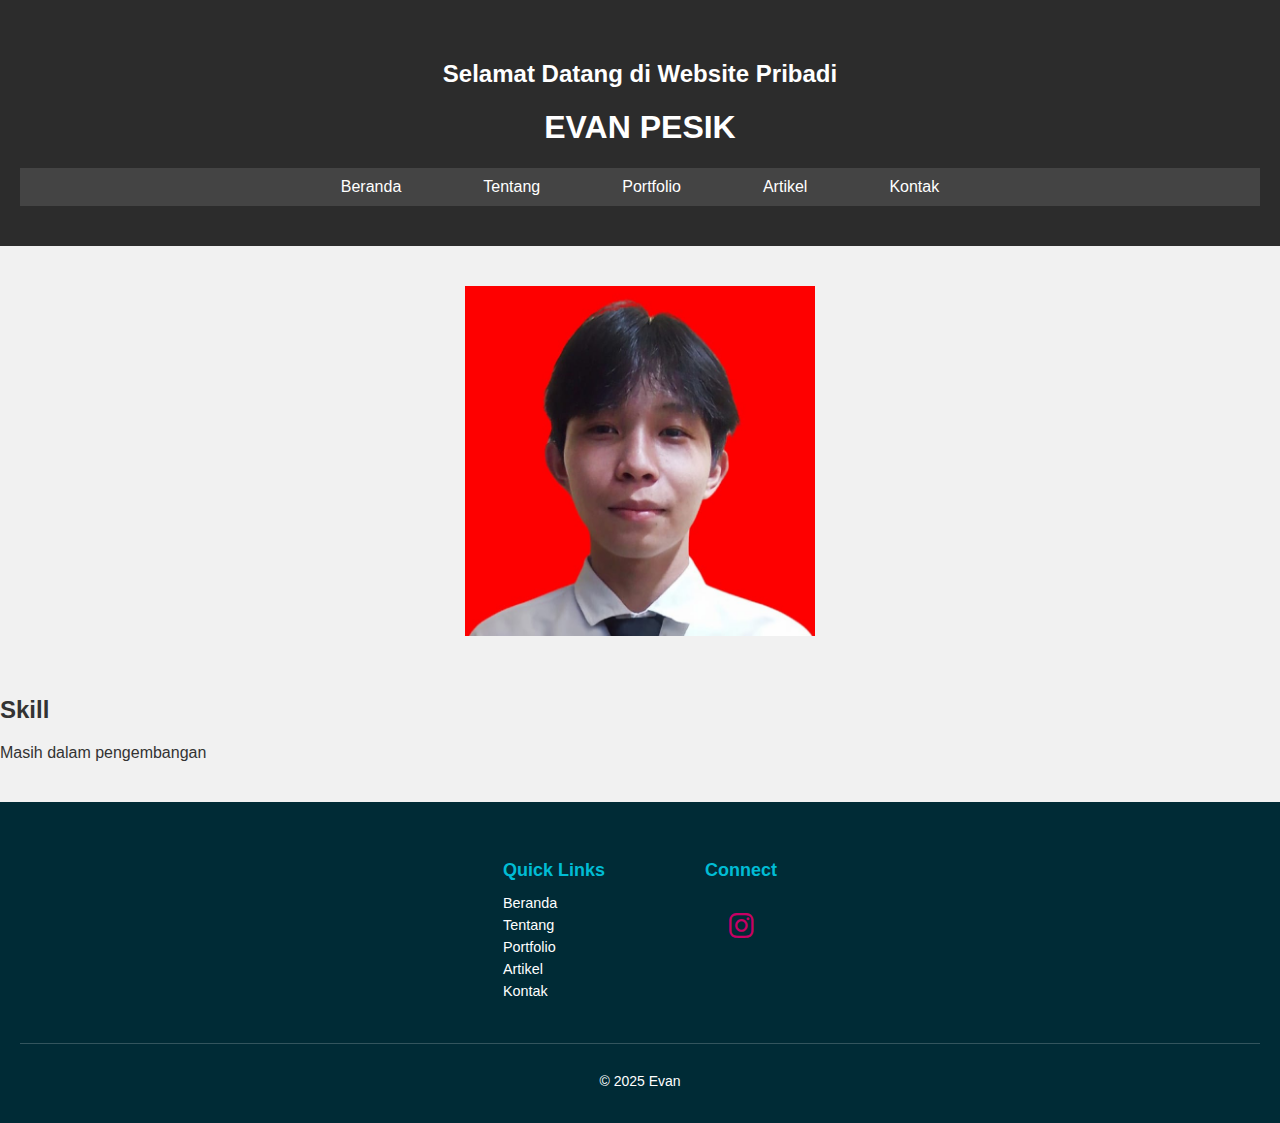
<file: index.html>
<!DOCTYPE html>
<html lang="en">
<head>
    <meta charset="UTF-8">
    <meta name="viewport" content="width=device-width, initial-scale=1.0">
    <title>Website Pribadi Saya</title>
    <link rel="stylesheet" href="css/style.css">
    <link rel="stylesheet" href="https://cdnjs.cloudflare.com/ajax/libs/font-awesome/6.0.0/css/all.min.css">
</head>
<body>
    <header>
        <div class="logo">
            <h2>Selamat Datang di Website Pribadi</h2>
            <h1>EVAN PESIK</h1>
        </div>
        <nav>
            <ul>
                <li><a href="index.html">Beranda</a></li>
                <li><a href="about.html" class="active">Tentang</a></li>
                <li><a href="portfolio.html">Portfolio</a></li>
                <li><a href="articles.html">Artikel</a></li>
                <li><a href="contact.html">Kontak</a></li>
            </ul>
        </nav>
    </header>
    <div class="image">
        <img src="evan.jpg" alt="About Me Image">
    </div>


    <section class="skills">
        <h2 class="section-title">Skill</h2>
        <div class="skills-container">
            <div class="skill-category">
                <div class="skill-items">
                    <div class="skill-item">
                        <span class="skill-name">Masih dalam pengembangan</span>
                        <div class="skill-bar">
                            <div class="skill-progress" style="width: 90%"></div>
                        </div>
                    </div>
                </div>
            </div>
            </div>
        </div>
    </section>

    <footer>
        <div class="footer-content">
            <div class="footer-section">
                <h3>Quick Links</h3>
                <ul>
                    <li><a href="index.html">Beranda</a></li>
                    <li><a href="about.html">Tentang</a></li>
                    <li><a href="portfolio.html">Portfolio</a></li>
                    <li><a href="articles.html">Artikel</a></li>
                    <li><a href="contact.html">Kontak</a></li>
                </ul>
            </div>
            <div class="footer-section">
                <h3>Connect</h3>
                <div class="social-icons">
 
                    <a href="https://www.instagram.com/vnzfrmnn_/?igsh=c3NzeXQyOXVpYzBs#"><i class="fab fa-instagram"></i></a>
                   
                </div>
            </div>
        </div>
        <div class="footer-bottom">
            <p>&copy; 2025 Evan</p>
        </div>
    </footer>
</body>
</html>
</file>
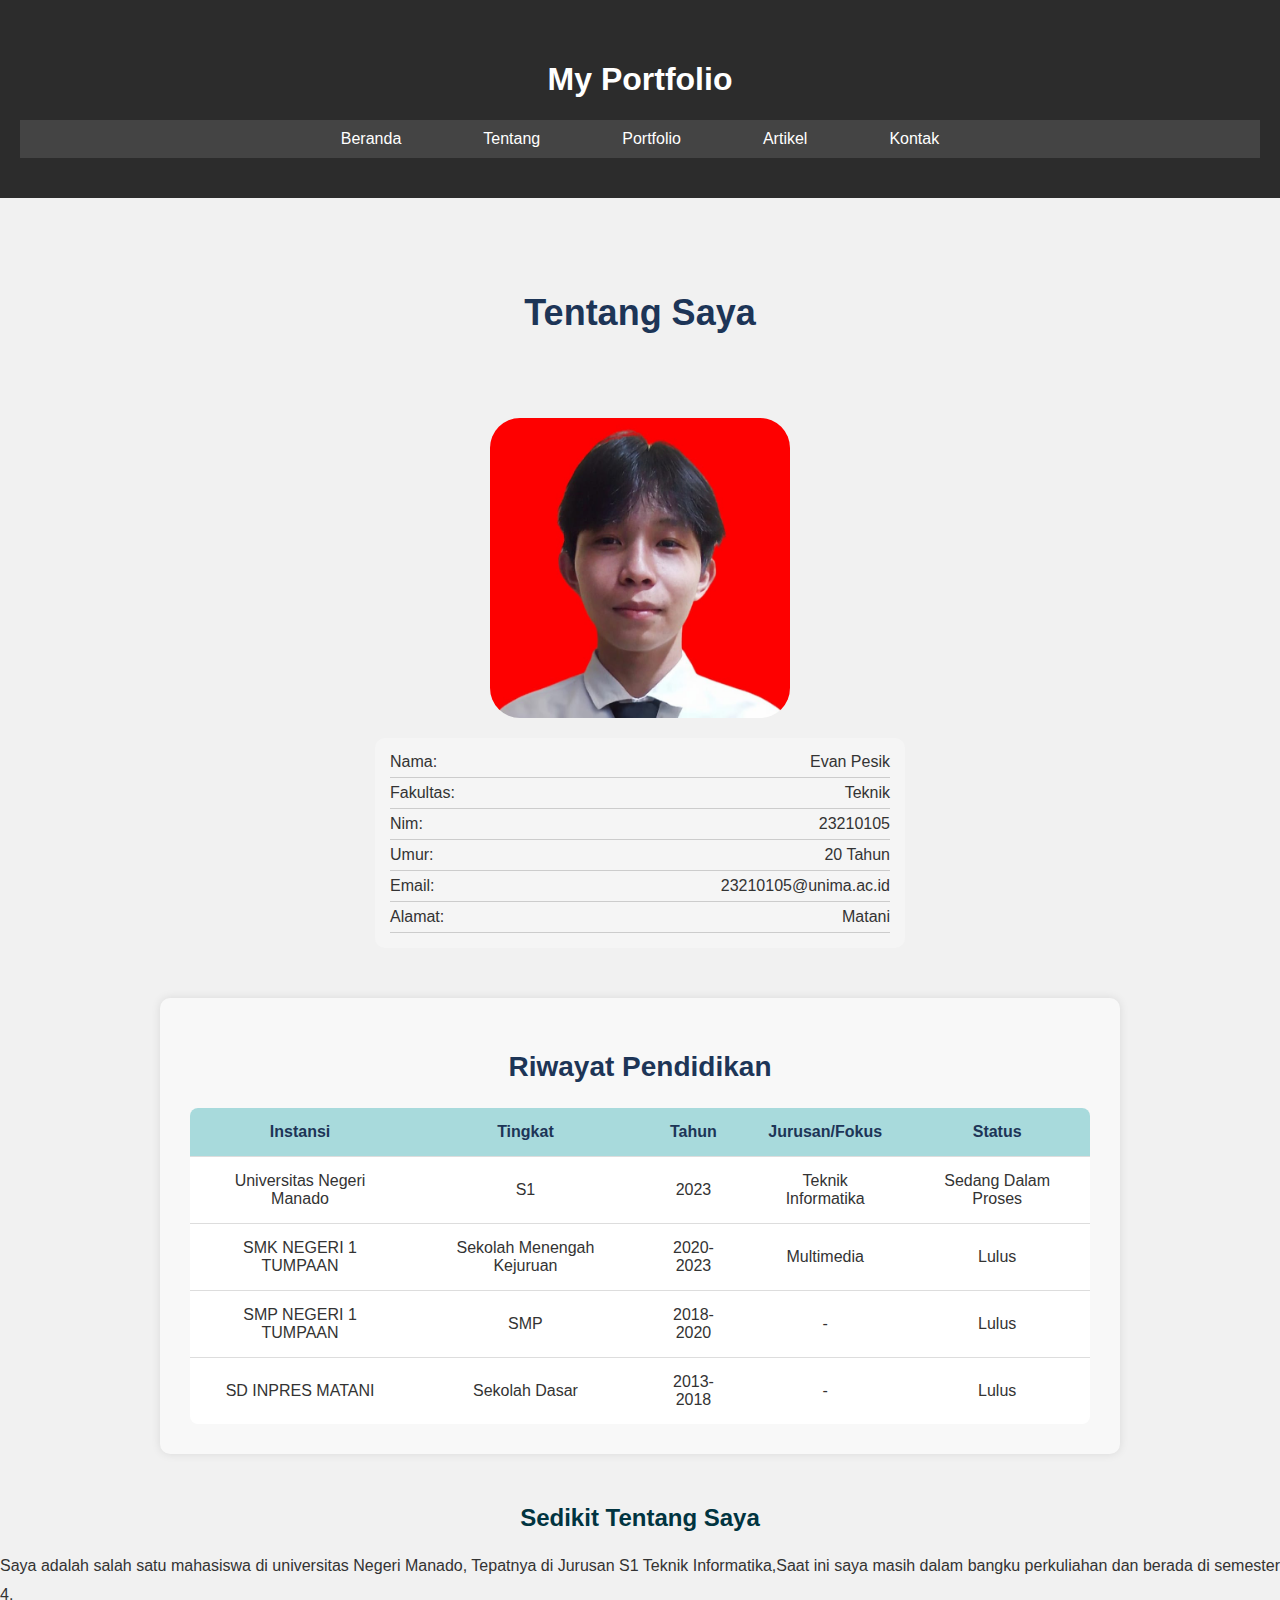
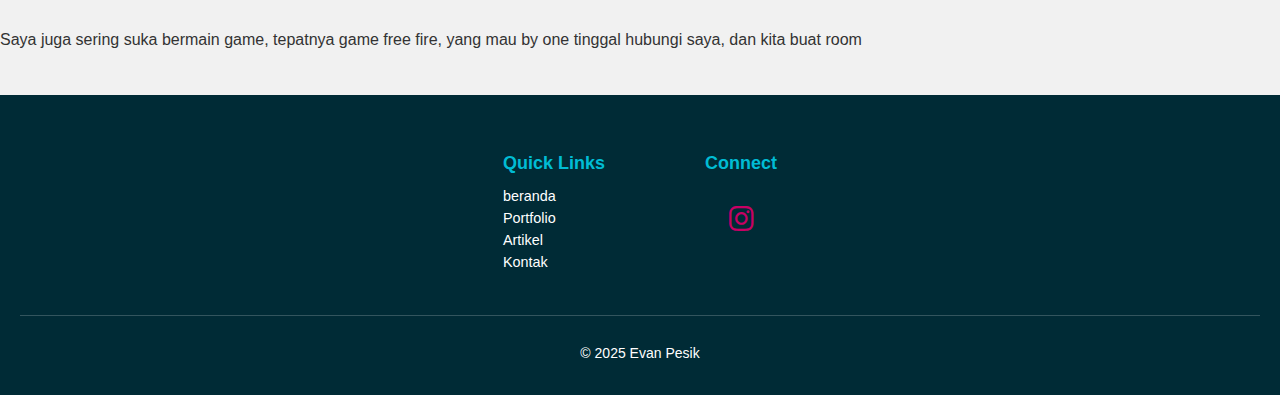
<file: about.html>
<!DOCTYPE html>
<html lang="en">
<head>
    <meta charset="UTF-8">
    <meta name="viewport" content="width=device-width, initial-scale=1.0">
    <title>About Me - My Personal Website</title>
    <link rel="stylesheet" href="css/style.css">
    <link rel="stylesheet" href="https://cdnjs.cloudflare.com/ajax/libs/font-awesome/6.0.0/css/all.min.css">
</head>
<body>
    <header>
        <div class="logo">
            <h1>My Portfolio</h1>
        </div>
        <nav>
            <ul>
                <li><a href="index.html">Beranda</a></li>
                <li><a href="about.html" class="active">Tentang</a></li>
                <li><a href="portfolio.html">Portfolio</a></li>
                <li><a href="articles.html">Artikel</a></li>
                <li><a href="contact.html">Kontak</a></li>
            </ul>
        </nav>
    </header>

    
    <section class="page-header">
        
        <h1>Tentang Saya</h1>
    </section>

    <div class="about-image">
        <img src="evan.jpg" alt="About Me Image">
    </div>

        <section class="about-content">
        <div class="about-info">
            <div class="about-text">

                            
                <div class="personal-info">
                    <div class="info-item">
                        <span class="info-label">Nama:</span>
                        <span class="info-value">Evan Pesik</span>
                    </div>
                    <div class="info-item">
                        <span class="info-label">Fakultas:</span>
                        <span class="info-value">Teknik</span>
                    </div>
                    <div class="info-item">
                        <span class="info-label">Nim:</span>
                        <span class="info-value">23210105</span>
                    </div>
                    <div class="info-item">
                        <span class="info-label">Umur:</span>
                        <span class="info-value">20 Tahun</span>
                    </div>
                    <div class="info-item">
                        <span class="info-label">Email:</span>
                        <span class="info-value">23210105@unima.ac.id</span>
                    </div>
                    <div class="info-item">
                        <span class="info-label">Alamat:</span>
                        <span class="info-value">Matani</span>
                    </div>
                </div>

                <section class="education">
                    <h2 class="section-title">Riwayat Pendidikan</h2>
                    <div class="table-container">
                        <table class="education-table">
                            <thead>
                                <tr>
                                    <th>Instansi</th>
                                    <th>Tingkat</th>
                                    <th>Tahun</th>
                                    <th>Jurusan/Fokus</th>
                                    <th>Status</th>
                                </tr>
                            </thead>
                            <tbody>
                                <tr>
                                    <td>Universitas Negeri Manado</td>
                                    <td>S1</td>
                                    <td>2023</td>
                                    <td>Teknik Informatika</td>
                                    <td>Sedang Dalam Proses</td>
                                </tr>
                                <tr>
                                    <td>SMK NEGERI 1 TUMPAAN</td>
                                    <td>Sekolah Menengah Kejuruan</td>
                                    <td>2020-2023</td>
                                    <td>Multimedia</td>
                                    <td>Lulus</td>
                                </tr>
                                <tr>
                                    <td>SMP NEGERI 1 TUMPAAN</td>
                                    <td>SMP</td>
                                    <td>2018-2020</td>
                                    <td>-</td>
                                    <td>Lulus</td>
                                </tr>
                                <tr>
                                    <td>SD INPRES MATANI</td>
                                    <td>Sekolah Dasar</td>
                                    <td>2013-2018</td>
                                    <td>-</td>
                                    <td>Lulus</td>
                                </tr>
                            </tbody>
                        </table>
                    </div>
                </section>

                <h2>Sedikit Tentang Saya</h2>
                <p>Saya adalah salah satu mahasiswa di universitas Negeri Manado, Tepatnya di Jurusan S1 Teknik Informatika,Saat ini saya masih dalam bangku perkuliahan dan berada di semester 4.</p>
                <p>Saya juga sering suka bermain game, tepatnya game free fire, yang mau by one tinggal hubungi saya, dan kita buat room </p>
    
            </div>
        </div>
    </section>


    <footer>
        <div class="footer-content">
            <div class="footer-section">
                <h3>Quick Links</h3>
                <ul>
                    <li><a href="index.html">beranda</a></li>
                    <li><a href="portfolio.html">Portfolio</a></li>
                    <li><a href="articles.html">Artikel</a></li>
                    <li><a href="contact.html">Kontak</a></li>
                </ul>
            </div>
            <div class="footer-section">
                <h3>Connect</h3>
                <div class="social-icons">
                    <a href="https://www.instagram.com/vnzfrmnn_/?igsh=c3NzeXQyOXVpYzBs#"><i class="fab fa-instagram"></i></a>
                </div>
            </div>
        </div>
        <div class="footer-bottom">
            <p>&copy; 2025 Evan Pesik</p>
        </div>
    </footer>
</body>
</html>
</file>
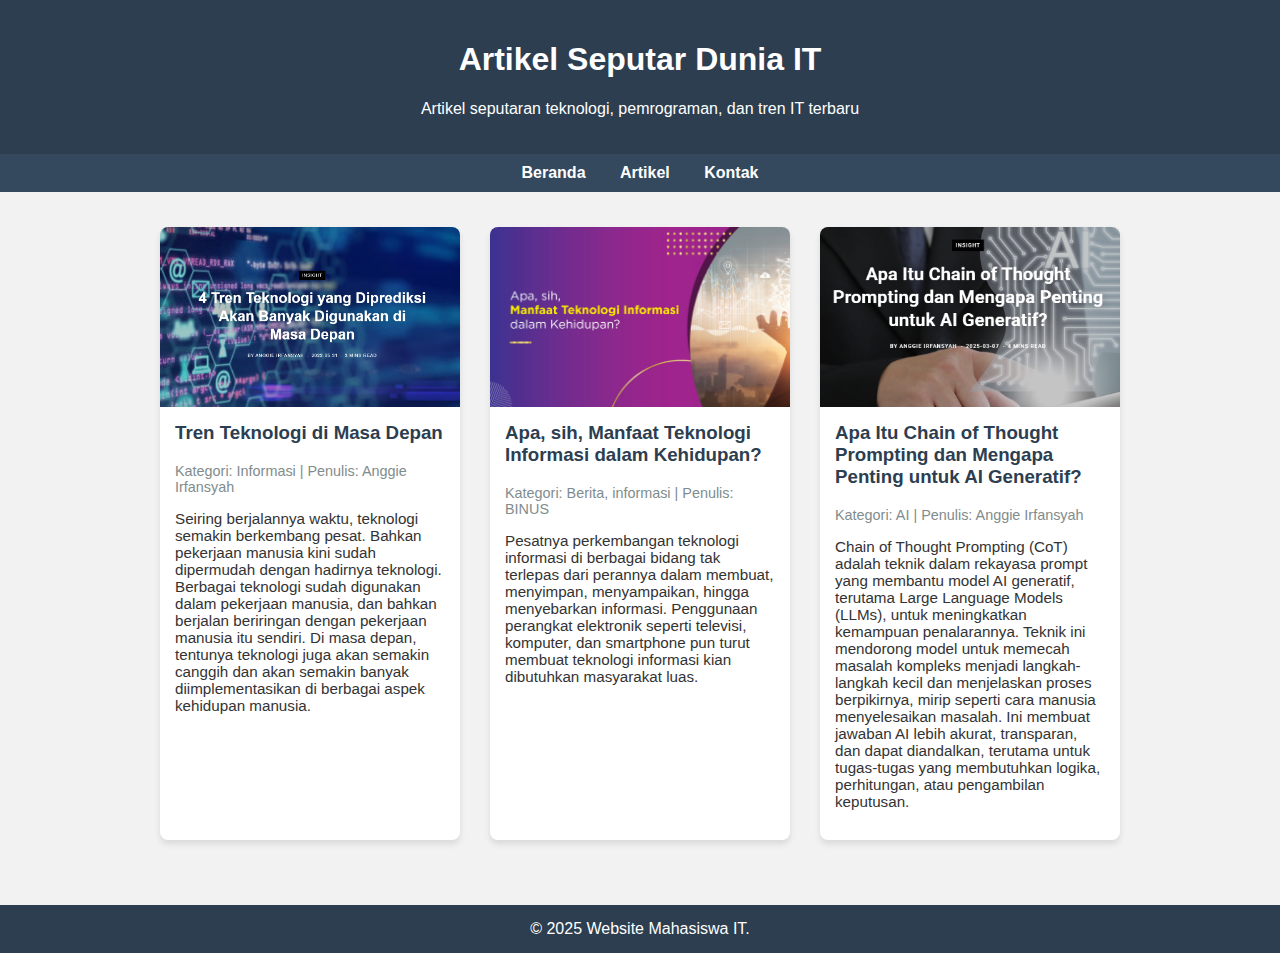
<file: articles.html>
<!DOCTYPE html>
<html lang="id">
<head>
  <meta charset="UTF-8">
  <meta name="viewport" content="width=device-width, initial-scale=1">
  <title>Artikel Dunia IT</title>
  <style>
    body {
      font-family: 'Segoe UI', Tahoma, Geneva, Verdana, sans-serif;
      margin: 0;
      padding: 0;
      background-color: #f2f2f2;
    }

    header {
      background-color: #2c3e50;
      color: white;
      padding: 20px 0;
      text-align: center;
    }

    nav {
      background-color: #34495e;
      text-align: center;
      padding: 10px 0;
    }

    nav a {
      color: white;
      margin: 0 15px;
      text-decoration: none;
      font-weight: bold;
    }

    .container {
      display: flex;
      flex-wrap: wrap;
      justify-content: center;
      padding: 20px;
    }

    .card {
      background-color: white;
      border-radius: 8px;
      box-shadow: 0 4px 6px rgba(0,0,0,0.1);
      width: 300px;
      margin: 15px;
      overflow: hidden;
      display: flex;
      flex-direction: column;
    }

    .card img {
      width: 100%;
      height: 180px;
      object-fit: cover;
    }

    .card-content {
      padding: 15px;
    }

    .card h3 {
      margin-top: 0;
      color: #2c3e50;
    }

    .meta {
      font-size: 0.9em;
      color: #7f8c8d;
      margin-bottom: 10px;
    }

    .card p {
      font-size: 0.95em;
      color: #333;
    }

    footer {
      background-color: #2c3e50;
      color: white;
      text-align: center;
      padding: 15px 0;
      margin-top: 30px;
    }
  </style>
</head>
<body>

  <header>
    <h1>Artikel Seputar Dunia IT</h1>
    <p>Artikel seputaran teknologi, pemrograman, dan tren IT terbaru</p>
  </header>

  <nav>
    <a href="index.html">Beranda</a>
    <a href="articles.html">Artikel</a>
    <a href="contact.html">Kontak</a>
  </nav>

  <div class="container">

    <!-- Artikel 1 -->
    <div class="card">
      <img src="Artikel1.png" alt="Artikel 1">
      <div class="card-content">
        <h3>Tren Teknologi di Masa Depan</h3>
        <div class="meta">Kategori: Informasi | Penulis: Anggie Irfansyah</div>
        <p>Seiring berjalannya waktu, teknologi semakin berkembang pesat. Bahkan pekerjaan manusia kini sudah dipermudah dengan hadirnya teknologi. Berbagai teknologi sudah digunakan dalam pekerjaan manusia, dan bahkan berjalan beriringan dengan pekerjaan manusia itu sendiri. 

          Di masa depan, tentunya teknologi juga akan semakin canggih dan akan semakin banyak diimplementasikan di berbagai aspek kehidupan manusia. </p>
      </div>
    </div>

    <!-- Artikel 2 -->
    <div class="card">
      <img src="Artikel2.png" alt="Artikel 2">
      <div class="card-content">
        <h3>Apa, sih, Manfaat Teknologi Informasi dalam Kehidupan?</h3>
        <div class="meta">Kategori: Berita, informasi | Penulis: BINUS</div>
        <p>Pesatnya perkembangan teknologi informasi di berbagai bidang tak terlepas dari perannya dalam membuat, menyimpan, menyampaikan, hingga menyebarkan informasi. Penggunaan perangkat elektronik seperti televisi, komputer, dan smartphone pun turut membuat teknologi informasi kian dibutuhkan masyarakat luas.</p>
      </div>
    </div>

    <!-- Artikel 3 -->
    <div class="card">
      <img src="Artikel3.png" alt="Artikel 3">
      <div class="card-content">
        <h3>Apa Itu Chain of Thought Prompting dan Mengapa Penting untuk AI Generatif?</h3>
        <div class="meta">Kategori: AI | Penulis:  Anggie Irfansyah</div>
        <p>Chain of Thought Prompting (CoT) adalah teknik dalam rekayasa prompt yang membantu model AI generatif, terutama Large Language Models (LLMs), untuk meningkatkan kemampuan penalarannya. Teknik ini mendorong model untuk memecah masalah kompleks menjadi langkah-langkah kecil dan menjelaskan proses berpikirnya, mirip seperti cara manusia menyelesaikan masalah. Ini membuat jawaban AI lebih akurat, transparan, dan dapat diandalkan, terutama untuk tugas-tugas yang membutuhkan logika, perhitungan, atau pengambilan keputusan.</p>
      </div>
    </div>

    <!-- Tambahkan artikel lainnya di sini sesuai kebutuhan -->

  </div>

  <footer>
    &copy; 2025 Website Mahasiswa IT.
  </footer>

</body>
</html>
</file>
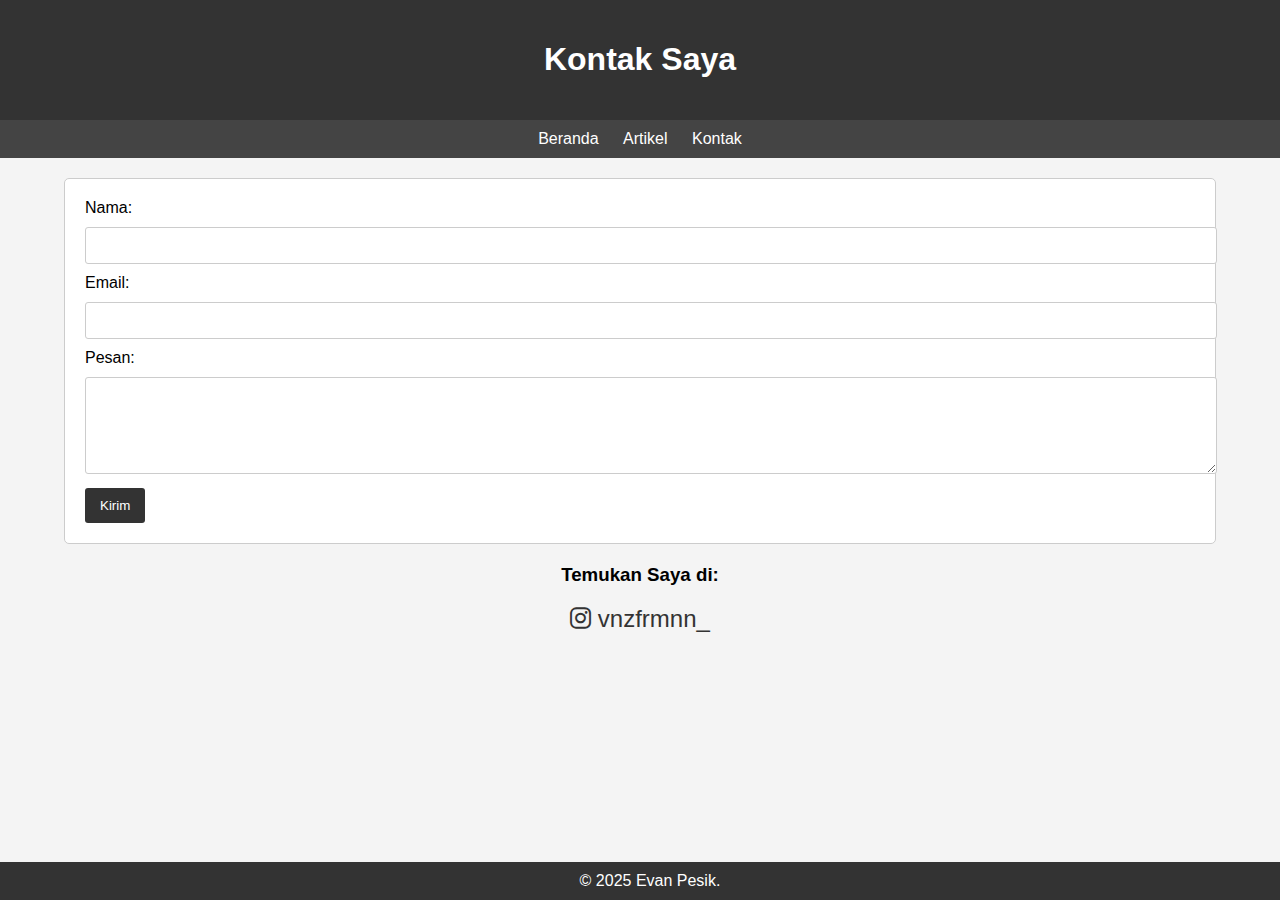
<file: contact.html>
<!DOCTYPE html>
<html lang="id">
<head>
  <meta charset="UTF-8">
  <meta name="viewport" content="width=device-width, initial-scale=1.0">
  <title>Kontak</title>
  <style>
    body {
      font-family: Arial, sans-serif;
      margin: 0; padding: 0;
      background: #f4f4f4;
    }
    header {
      background: #333;
      color: #fff;
      padding: 20px;
      text-align: center;
    }
    nav {
      background: #444;
      color: #fff;
      padding: 10px;
      text-align: center;
    }
    nav a {
      color: #fff;
      margin: 0 10px;
      text-decoration: none;
    }
    .container {
      width: 90%;
      margin: auto;
      overflow: hidden;
      padding: 20px;
    }
    form {
      background: #fff;
      padding: 20px;
      border: 1px solid #ccc;
      border-radius: 5px;
      margin-bottom: 20px;
    }
    form input, form textarea {
      width: 100%;
      padding: 10px;
      margin: 10px 0;
      border: 1px solid #ccc;
      border-radius: 3px;
    }
    form button {
      padding: 10px 15px;
      background: #333;
      color: #fff;
      border: none;
      border-radius: 3px;
      cursor: pointer;
    }
    .social {
      text-align: center;
    }
    .social a {
      margin: 0 10px;
      text-decoration: none;
      color: #333;
      font-size: 1.5em;
    }
    footer {
      background: #333;
      color: #fff;
      text-align: center;
      padding: 10px;
      position: fixed;
      bottom: 0;
      width: 100%;
    }
  </style>
</head>
<body>
  <header>
    <h1>Kontak Saya</h1>
  </header>
  <nav>
    <a href="index.html">Beranda</a>
    <a href="articles.html">Artikel</a>
    <a href="contact.html">Kontak</a>
  </nav>
  <div class="container">
    <form action="#" method="post">
      <label for="nama">Nama:</label>
      <input type="text" id="nama" name="nama" required>
      
      <label for="email">Email:</label>
      <input type="email" id="email" name="email" required>
      
      <label for="pesan">Pesan:</label>
      <textarea id="pesan" name="pesan" rows="5" required></textarea>
      
      <button type="submit">Kirim</button>
    </form>
    <link rel="stylesheet" href="https://cdnjs.cloudflare.com/ajax/libs/font-awesome/6.0.0/css/all.min.css">

    <div class="social">
      <h3>Temukan Saya di:</h3>
      <a href="https://www.instagram.com/vnzfrmnn_/?igsh=c3NzeXQyOXVpYzBs#" title="Instagram" target="_blank">
        <i class="fab fa-instagram"></i> vnzfrmnn_
      </a>
    </div>
  </div>
  <footer>
    &copy; 2025 Evan Pesik.
  </footer>
</body>
</html>
</file>
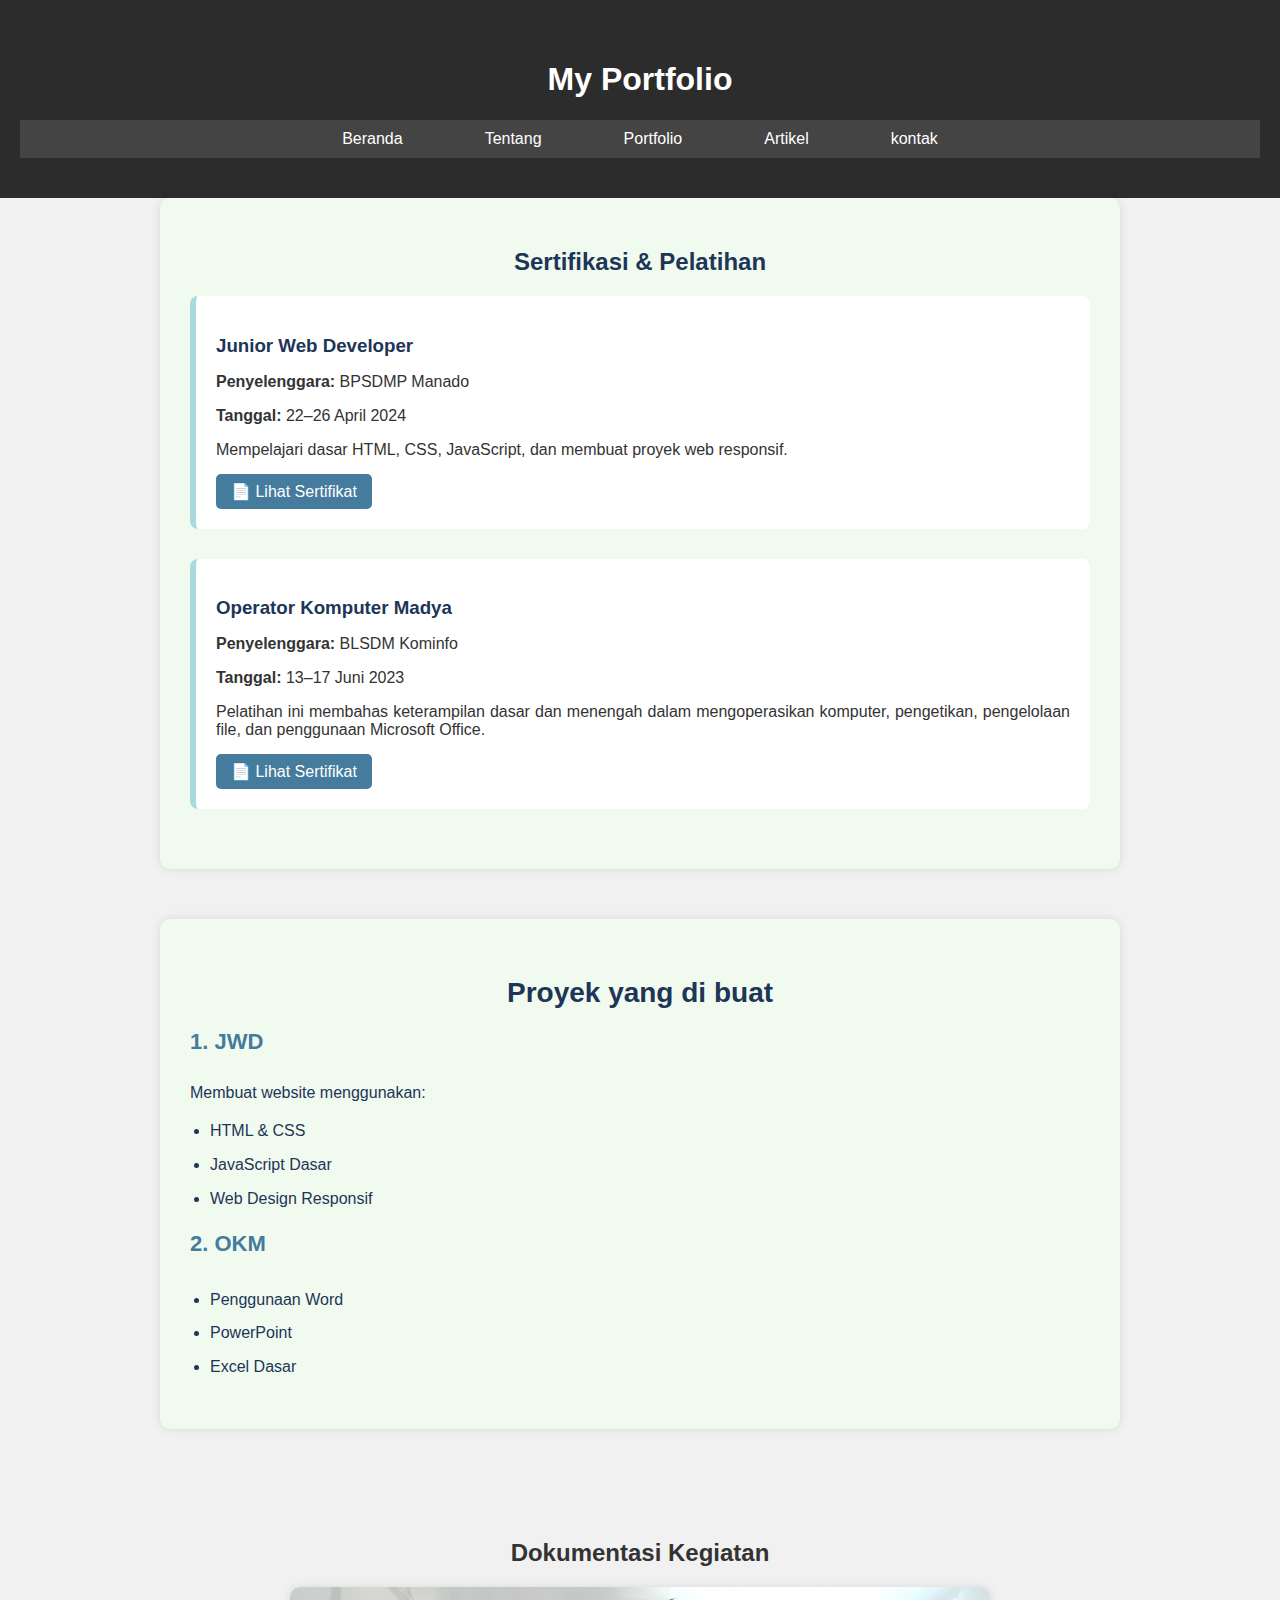
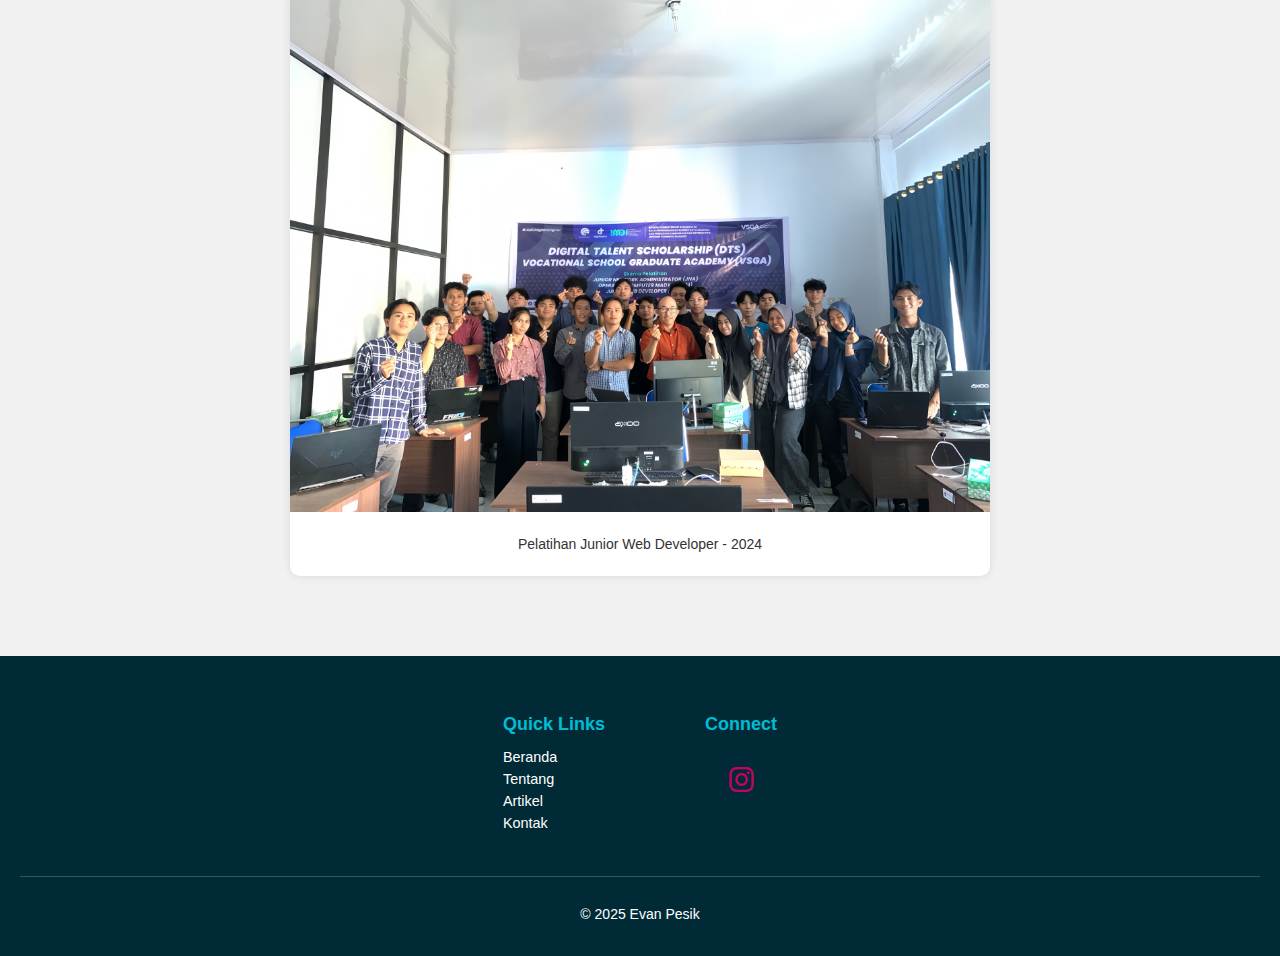
<file: portfolio.html>
<!DOCTYPE html>
<html lang="en">
<head>
    <meta charset="UTF-8">
    <meta name="viewport" content="width=device-width, initial-scale=1.0">
    <title>Portfolio - My Personal Website</title>
    <link rel="stylesheet" href="css/style.css">
    <link rel="stylesheet" href="https://cdnjs.cloudflare.com/ajax/libs/font-awesome/6.0.0/css/all.min.css">
</head>
<body>
    <header>
        <div class="logo">
            <h1>My Portfolio</h1>
        </div>
        <nav>
            <ul>
                <li><a href="index.html">Beranda</a></li>
                <li><a href="about.html">Tentang</a></li>
                <li><a href="portfolio.html" class="active">Portfolio</a></li>
                <li><a href="articles.html">Artikel</a></li>
                <li><a href="contact.html">kontak</a></li>
            </ul>
        </nav>
    </header>
    <!-- <section class="page-header">
        <h1>My Portfolio</h1>
      </section> -->
      
      <section class="certifications">
        <h2>Sertifikasi & Pelatihan</h2>
      
        <div class="certificate-item">
          <h3>Junior Web Developer</h3>
          <p><strong>Penyelenggara:</strong> BPSDMP Manado</p>
          <p><strong>Tanggal:</strong> 22–26 April 2024</p>
          <p>Mempelajari dasar HTML, CSS, JavaScript, dan membuat proyek web responsif.</p>
          <a href="Sertifikat.pdf" target="_blank">📄 Lihat Sertifikat</a>
        </div>
      
        <div class="certificate-item">
          <h3>Operator Komputer Madya</h3>
          <p><strong>Penyelenggara:</strong> BLSDM Kominfo</p>
          <p><strong>Tanggal:</strong> 13–17 Juni 2023</p>
          <p>Pelatihan ini membahas keterampilan dasar dan menengah dalam mengoperasikan komputer, pengetikan, pengelolaan file, dan penggunaan Microsoft Office.</p>
          <a href="SertiOKM.pdf" target="_blank">📄 Lihat Sertifikat</a>
        </div>
      </section>
      
      <div class="project-section">
        <h3>Proyek yang di buat</h3>
        <h4>1. JWD</h4>
        <p>Membuat website menggunakan:</p>
        <ul>
          <li>HTML & CSS</li>
          <li>JavaScript Dasar</li>
          <li>Web Design Responsif</li>
        </ul>
      
        <h4>2. OKM</h4>
        <ul>
          <li>Penggunaan Word</li>
          <li>PowerPoint</li>
          <li>Excel Dasar</li>
        </ul>
      </div>
      
        <section class="activities">
            <h2>Dokumentasi Kegiatan</h2>
            <div class="activity-gallery">
              <!-- Gambar-gambar kegiatan -->
              <div class="activity-item">
                <img src="Jwd.jpg" alt="Pelatihan Junior Web Developer">
                <p>Pelatihan Junior Web Developer - 2024</p>
              </div>
            
              <!-- Tambah sesuai kebutuhan -->
            </div>
          </section>
          


    <footer>
        <div class="footer-content">
            <div class="footer-section">
                <h3>Quick Links</h3>
                <ul>
                    <li><a href="index.html">Beranda</a></li>
                    <li><a href="about.html">Tentang</a></li>
                    <li><a href="articles.html">Artikel</a></li>
                    <li><a href="contact.html">Kontak</a></li>
                </ul>
            </div>
            <div class="footer-section">
                <h3>Connect</h3>
                <div class="social-icons">
                  
                    <a href="https://www.instagram.com/vnzfrmnn_/?igsh=c3NzeXQyOXVpYzBs#"><i class="fab fa-instagram"></i></a>
                    
                </div>
            </div>
        </div>
        <div class="footer-bottom">
            <p>&copy; 2025 Evan Pesik</p>
        </div>
    </footer>
</body>
</html>
</file>
<file: css/style.css>
body {
  margin: 0;
  font-family: 'Segoe UI', Tahoma, Geneva, Verdana, sans-serif;
  background-color: #f1f1f1;
  color: #333;
}

header {
  background-color: #2c2c2c;
  color: white;
  padding: 40px 20px;
  text-align: center;
}

nav {
  background-color: #444;
  display: flex;
  justify-content: center;
  padding: 10px;
}

nav a {
  color: white;
  text-decoration: none;
  margin: 0 15px;
  padding: 8px 16px;
  transition: background 0.3s;
  border-radius: 5px;
}

nav a:hover {
  background-color: #5a5a5a;
}

.container {
  max-width: 1000px;
  margin: auto;
  padding: 20px;
}

footer {
  background-color: #2c2c2c;
  color: white;
  text-align: center;
  padding: 20px;
  margin-top: 40px;
  font-size: 0.9em;
}


/* === INDEX / HOMEPAGE === */
.profile-img {
  width: 200px;
  height: 200px;
  object-fit: cover;
  border-radius: 50%;
  border: 5px solid #444;
  box-shadow: 0 0 10px rgba(0, 0, 0, 0.2);
}

.index-description {
  font-size: 1.2em;
  margin-top: 15px;
  color: #555;
}

nav ul {
  list-style: none;
  display: flex;
  justify-content: flex-start; /* ← ini agar sejajar kiri */
  gap: 20px;
  padding: 0;
  margin: 0;
}
.image img {
  width: 350px;       /* atau ukuran yang sesuai */
  padding: 40px;
  height: auto;
  border-radius: 30px;
  display: block;      /* penting */
  margin-left: auto;   /* penting */
  margin-right: auto;  /* penting */
}

footer {
  background-color: #002b36; /* warna biru tua dari gambar referensi */
  color: #ffffff;
  padding: 40px 20px 20px;
  font-family: 'Segoe UI', sans-serif;
}

.footer-content {
  display: flex;
  justify-content: center;
  gap: 100px;
  flex-wrap: wrap;
  text-align: left;
  max-width: 1000px;
  margin: auto;
}

.footer-section h3 {
  margin-bottom: 10px;
  font-size: 18px;
  color: #00bcd4; /* warna biru terang untuk judul */
}

.footer-section ul {
  list-style: none;
  padding: 0;
}

.footer-section ul li {
  margin: 6px 0;
}

.footer-section ul li a {
  color: #ffffff;
  text-decoration: none;
  transition: color 0.3s;
}

.footer-section ul li a:hover {
  color: #00bcd4;
}

.social-icons a {
  margin-right: 15px;
  font-size: 20px;
  color: #ffffff;
  transition: color 0.3s;
}

.social-icons a:hover {
  color: #00bcd4;
}

.footer-bottom {
  text-align: center;
  margin-top: 30px;
  font-size: 14px;
  border-top: 1px solid rgba(255, 255, 255, 0.2);
  padding-top: 15px;
}

/* === ABOUT === */
.about-section h2, .about-section h3 {
  color: #333;
  margin-bottom: 10px;
}

.about-image img {
  width: 300px;       /* atau ukuran yang sesuai */
  height: auto;
  border-radius: 30px;
  display: block;      /* penting */
  margin-left: auto;   /* penting */
  margin-right: auto;  /* penting */
}


.about-section p {
  font-size: 1.1em;
}

.about-section table {
  margin-top: 20px;
  background-color: white;
  border-radius: 5px;
  border-collapse: collapse;
  width: 100%;
  box-shadow: 0 0 10px rgba(0, 0, 0, 0.05);
}

.about-section th, .about-section td {
  padding: 10px;
  border: 1px solid #ccc;
  text-align: left;
}

.about-section th {
  background-color: #2c2c2c;
  color: white;
}

.page-header {
  text-align: center;
  padding: 40px 0; /* opsional, biar ada ruang atas-bawah */
}

.about-text h2 {
  text-align: center;
  margin-bottom: 20px;
  color: #013440; /* warna gelap dari gambar referensi kamu */
}

.about-text p {
  text-align: justify;
  line-height: 1.8;
  font-size: 16px;
  color: #333;
}

.personal-info {
  margin-top: 20px;
  display: flex;
  flex-direction: column;
  gap: 6px; /* jarak antar item, kecil & rapi */
  background-color: #f5f5f5; /* warna latar halus */
  padding: 15px;
  border-radius: 10px;
  max-width: 500px;
  margin-left: auto;
  margin-right: auto;
}

.info-item {
  display: flex;
  justify-content: space-between;
  font-size: 16px;
  border-bottom: 1px solid #ccc;
  padding-bottom: 6px;
}

/* === PORTFOLIO === */
.portfolio-section h2 {
  color: #2c2c2c;
  margin-bottom: 20px;
}

.portfolio-section table {
  background-color: white;
  border-radius: 5px;
  border-collapse: collapse;
  width: 100%;
  box-shadow: 0 0 10px rgba(0, 0, 0, 0.05);
}

.portfolio-section th, .portfolio-section td {
  padding: 10px;
  border: 1px solid #ccc;
  text-align: left;
}

.portfolio-section th {
  background-color: #444;
  color: white;
}

/* Style untuk halaman portfolio.html */
.page-header {
  text-align: center;
  margin-top: 30px;
  margin-bottom: 20px;
}

.page-header h1 {
  font-size: 36px;
  color: #1d3557; /* biru gelap */
}

.page-header p {
  font-size: 18px;
  color: #457b9d; /* biru muda */
}

.certifications {
  max-width: 900px;
  margin: 0 auto;
  padding: 30px;
  background-color: #f1faee;
  border-radius: 10px;
  box-shadow: 0 0 10px rgba(0, 0, 0, 0.1);
}

.certifications h2 {
  text-align: center;
  color: #1d3557;
  margin-bottom: 20px;
}

.certificate-item {
  margin-bottom: 30px;
  background-color: #ffffff;
  padding: 20px;
  border-left: 6px solid #a8dadc;
  border-radius: 8px;
}

.certificate-item h3 {
  margin-bottom: 10px;
  color: #1d3557;
}

.certificate-item p {
  margin-bottom: 5px;
  color: #333;
  text-align: justify;
}

.certificate-item a {
  display: inline-block;
  margin-top: 10px;
  color: #ffffff;
  background-color: #457b9d;
  padding: 8px 15px;
  text-decoration: none;
  border-radius: 5px;
}

.certificate-item a:hover {
  background-color: #1d3557;
}

/* Proyek */
/* ======= Section Proyek ======= */
.project-section {
  max-width: 900px;
  margin: 50px auto;
  padding: 30px;
  background-color: #f1faee;
  border-radius: 10px;
  box-shadow: 0 0 10px rgba(0, 0, 0, 0.1);
  color: #1d3557;
}

.project-section h3 {
  text-align: center;
  font-size: 28px;
  margin-bottom: 20px;
  color: #1d3557;
}

.project-section h4 {
  font-size: 22px;
  margin-top: 20px;
  color: #457b9d;
}

.project-section p {
  font-size: 16px;
  margin-bottom: 10px;
  text-align: justify;
}

.project-section ul {
  padding-left: 20px;
  margin-bottom: 20px;
}

.project-section ul li {
  margin-bottom: 8px;
  font-size: 16px;
  line-height: 1.6;
}


/* ======= Section Pendidikan ======= */
.education {
  max-width: 900px;
  margin: 50px auto;
  padding: 30px;
  background-color: #f8f8f8;
  border-radius: 10px;
  box-shadow: 0 0 10px rgba(0, 0, 0, 0.1);
}

.education .section-title {
  text-align: center;
  color: #1d3557;
  font-size: 28px;
  margin-bottom: 25px;
}

.table-container {
  overflow-x: auto;
}

.education-table {
  width: 100%;
  border-collapse: collapse;
  background-color: #ffffff;
  border-radius: 8px;
  overflow: hidden;
}

.education-table thead {
  background-color: #a8dadc;
  color: #1d3557;
}

.education-table th,
.education-table td {
  padding: 15px;
  text-align: center;
  border-bottom: 1px solid #ddd;
  font-size: 16px;
}

.education-table tr:hover {
  background-color: #f0f8ff;
}

.education-table tbody tr:last-child td {
  border-bottom: none;
}


/* === ARTICLE CARD === */
.article-grid {
  display: flex;
  flex-wrap: wrap;
  gap: 20px;
  justify-content: center;
}

.card {
  background-color: white;
  border-radius: 10px;
  box-shadow: 0 4px 8px rgba(0, 0, 0, 0.1);
  width: 300px;
  overflow: hidden;
  transition: transform 0.3s;
}

.card:hover {
  transform: translateY(-5px);
}

.card img {
  width: 100%;
  height: 180px;
  object-fit: cover;
}

.card-content {
  padding: 25px;
}

.card h3 {
  margin-top: 0;
  color: #2c2c2c;
}

.meta {
  font-size: 0.85em;
  color: #888;
  margin-bottom: 10px;
}

.card p {
  font-size: 0.95em;
  color: #555;
}

.activities {
  text-align: center;
  padding: 40px 20px;
}

.activity-gallery {
  display: flex;
  flex-wrap: wrap;
  justify-content: center;
  gap: 20px;
}

.activity-item {
  max-width: 700px;
  border-radius: 10px;
  overflow: hidden;
  box-shadow: 0 0 10px rgba(0,0,0,0.1);
  background-color: #fff;
}

.activity-item img {
  width: 700px;
  height: auto;
  display: block;
}

.activity-item p {
  padding: 10px;
  font-size: 14px;
}


/* === CONTACT FORM === */
form {
  background-color: white;
  padding: 30px;
  border-radius: 10px;
  box-shadow: 0 4px 10px rgba(0, 0, 0, 0.1);
  max-width: 700px;
  margin: auto;
}

form label {
  display: block;
  margin-bottom: 5px;
  font-weight: bold;
  color: #333;
}

form input,
form textarea {
  width: 100%;
  padding: 10px;
  margin-bottom: 15px;
  border: 1px solid #ccc;
  border-radius: 5px;
  font-size: 1em;
}

form button {
  background-color: #2c2c2c;
  color: white;
  padding: 10px 20px;
  border: none;
  border-radius: 5px;
  font-size: 1em;
  cursor: pointer;
  transition: background 0.3s;
}

form button:hover {
  background-color: #444;
}

.social-icons {
  margin-top: 30px;
  text-align: center;
}

.social-icons a {
  margin: 0 10px;
  color: #c80064;
  font-size: 28px;
  transition: color 0.3s;
}

.social-icons a:hover {
  color: #f5008d;
}
</file>
